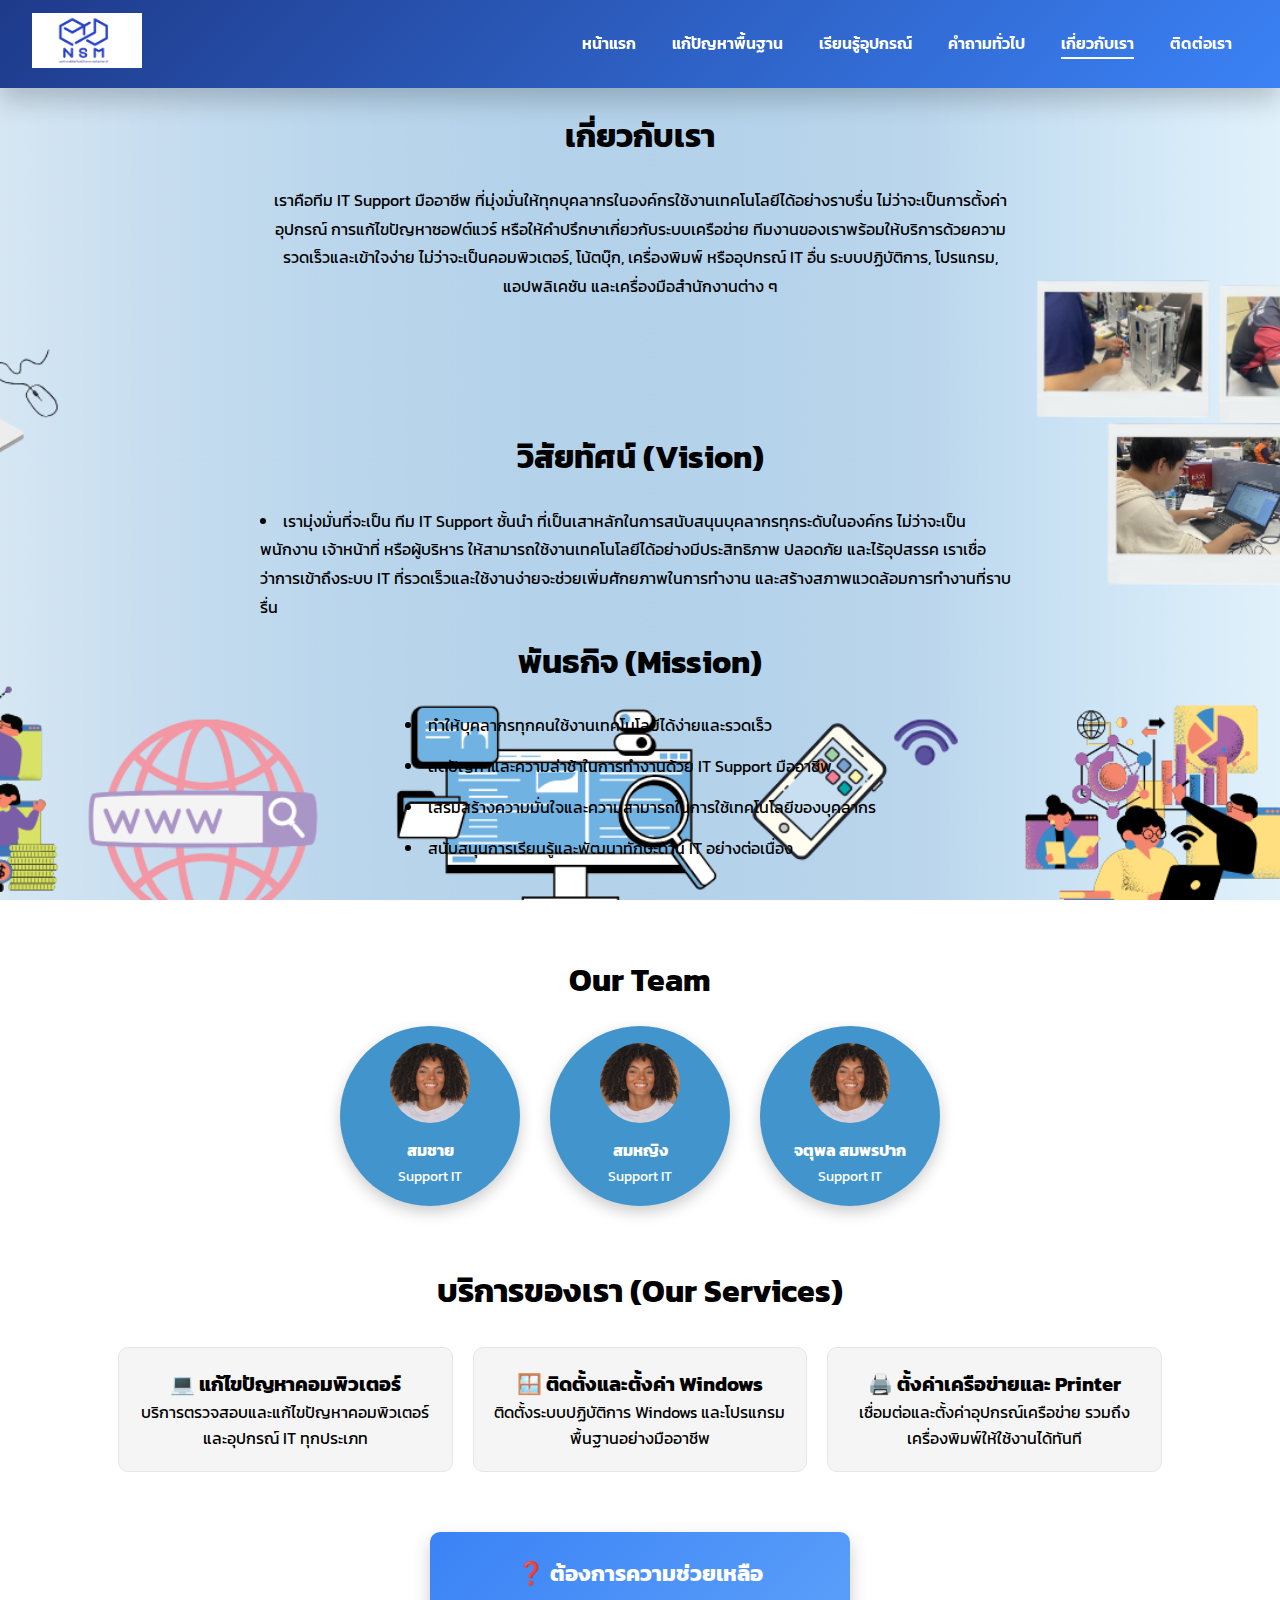
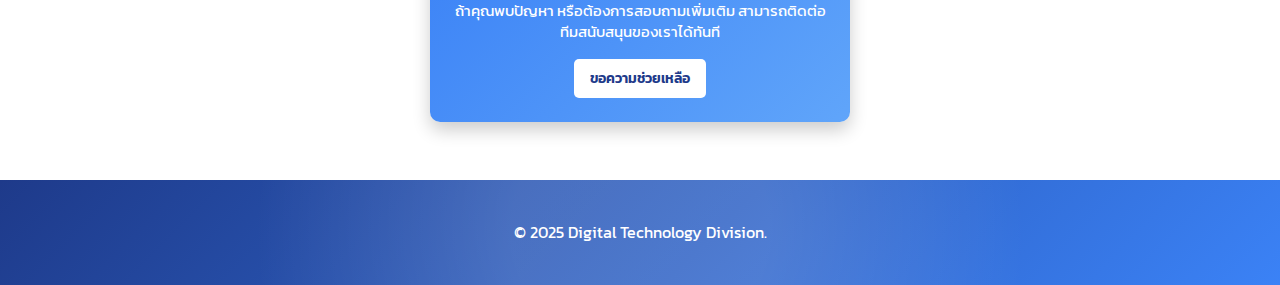
<file: about.html>
<!DOCTYPE html>
<html lang="th">
<head>
  <meta charset="UTF-8">
  <meta name="viewport" content="width=device-width, initial-scale=1.0">
  <title>เกี่ยวกับเรา - IT Support</title>

  <!-- Google Font -->
  <link href="https://fonts.googleapis.com/css2?family=Kanit:wght@300;400;500;600;700&display=swap" rel="stylesheet">

  <!-- External CSS -->
  <link rel="stylesheet" href="about us.css">
</head>
<body>

  <!-- Navbar -->
  <nav>
    <a href="index.html" class="logo"><img src="logo.png" alt="โลโก้"></a>
    <div class="menu">
      <a href="index.html" >หน้าแรก</a>
      <a href="solve.html" >แก้ปัญหาพื้นฐาน</a> 
      <a href="learn.html" >เรียนรู้อุปกรณ์</a>
      <a href="quice.html" >คำถามทั่วไป</a>
      <a href="about.html" class="active">เกี่ยวกับเรา</a>
      <a href="contact.html" >ติดต่อเรา</a>
    </div>
  </nav>

  <!-- Hero Section -->
  <section class="vision-mission">
    <h2>เกี่ยวกับเรา</h2>
    <p>
      เราคือทีม IT Support มืออาชีพ ที่มุ่งมั่นให้ทุกบุคลากรในองค์กรใช้งานเทคโนโลยีได้อย่างราบรื่น
      ไม่ว่าจะเป็นการตั้งค่าอุปกรณ์ การแก้ไขปัญหาซอฟต์แวร์ หรือให้คำปรึกษาเกี่ยวกับระบบเครือข่าย
      ทีมงานของเราพร้อมให้บริการด้วยความรวดเร็วและเข้าใจง่าย
      ไม่ว่าจะเป็นคอมพิวเตอร์, โน้ตบุ๊ก, เครื่องพิมพ์ หรืออุปกรณ์ IT อื่น
      ระบบปฏิบัติการ, โปรแกรม, แอปพลิเคชัน และเครื่องมือสำนักงานต่าง ๆ
    </p>
  </section>

  <main class="container">

    <!-- Vision & Mission -->
    <section class="vision-mission container">
      <h2>วิสัยทัศน์ (Vision)</h2>
      <ul>
        <li>เรามุ่งมั่นที่จะเป็น ทีม IT Support ชั้นนำ ที่เป็นเสาหลักในการสนับสนุนบุคลากรทุกระดับในองค์กร
          ไม่ว่าจะเป็นพนักงาน เจ้าหน้าที่ หรือผู้บริหาร ให้สามารถใช้งานเทคโนโลยีได้อย่างมีประสิทธิภาพ
          ปลอดภัย และไร้อุปสรรค เราเชื่อว่าการเข้าถึงระบบ IT ที่รวดเร็วและใช้งานง่ายจะช่วยเพิ่มศักยภาพในการทำงาน
          และสร้างสภาพแวดล้อมการทำงานที่ราบรื่น</li>
      </ul>

      <h2>พันธกิจ (Mission)</h2>
      <ul>
        <li>ทำให้บุคลากรทุกคนใช้งานเทคโนโลยีได้ง่ายและรวดเร็ว</li>
        <li>ลดปัญหาและความล่าช้าในการทำงานด้วย IT Support มืออาชีพ</li>
        <li>เสริมสร้างความมั่นใจและความสามารถในการใช้เทคโนโลยีของบุคลากร</li>
        <li>สนับสนุนการเรียนรู้และพัฒนาทักษะด้าน IT อย่างต่อเนื่อง</li>
      </ul>
    </section>

    <!-- Our Team -->
    <section class="team">
      <h2>Our Team</h2>
      <div class="team-grid">
        <div class="team-member" data-name="สมชาย" data-role="นักพัฒนา"
          data-detail="ติดตั้งและตั้งค่าอุปกรณ์คอมพิวเตอร์, โน้ตบุ๊ก, เครื่องพิมพ์ และอุปกรณ์ IT ต่าง ๆ

แก้ไขปัญหาซอฟต์แวร์, แอปพลิเคชัน และระบบปฏิบัติการ

ให้คำปรึกษาและช่วยเหลือด้านระบบเครือข่าย

สนับสนุนการใช้งานเครื่องมือสำนักงานเพื่อให้บุคลากรทำงานได้ราบรื่น">
          <img src="1.2.png" alt="สมชาย">
          <h3>สมชาย</h3>
          <p>Support IT</p>
        </div>

        <div class="team-member" data-name="สมหญิง" data-role="นักออกแบบ"
          data-detail="ติดตั้งและตั้งค่าอุปกรณ์คอมพิวเตอร์, โน้ตบุ๊ก, เครื่องพิมพ์ และอุปกรณ์ IT ต่าง ๆ

แก้ไขปัญหาซอฟต์แวร์, แอปพลิเคชัน และระบบปฏิบัติการ

ให้คำปรึกษาและช่วยเหลือด้านระบบเครือข่าย

สนับสนุนการใช้งานเครื่องมือสำนักงานเพื่อให้บุคลากรทำงานได้ราบรื่น">
          <img src="1.2.png" alt="สมหญิง">
          <h3>สมหญิง</h3>
          <p>Support IT</p>
        </div>

        <div class="team-member" data-name="จตุพล" data-role="ผู้จัดการ"
          data-detail="ติดตั้งและตั้งค่าอุปกรณ์คอมพิวเตอร์, โน้ตบุ๊ก, เครื่องพิมพ์ และอุปกรณ์ IT ต่าง ๆ

แก้ไขปัญหาซอฟต์แวร์, แอปพลิเคชัน และระบบปฏิบัติการ

ให้คำปรึกษาและช่วยเหลือด้านระบบเครือข่าย

สนับสนุนการใช้งานเครื่องมือสำนักงานเพื่อให้บุคลากรทำงานได้ราบรื่น">
          <img src="1.2.png" alt="จตุพล">
          <h3>จตุพล สมพรปาก</h3>
          <p>Support IT</p>
        </div>
      </div>
    </section>

    <!-- Services -->
    <section class="services">
      <h2>บริการของเรา (Our Services)</h2>
      <div class="services-grid">
        <div class="service-card">
          <h3>💻 แก้ไขปัญหาคอมพิวเตอร์</h3>
          <p>บริการตรวจสอบและแก้ไขปัญหาคอมพิวเตอร์และอุปกรณ์ IT ทุกประเภท</p>
        </div>
        <div class="service-card">
          <h3>🪟 ติดตั้งและตั้งค่า Windows</h3>
          <p>ติดตั้งระบบปฏิบัติการ Windows และโปรแกรมพื้นฐานอย่างมืออาชีพ</p>
        </div>
        <div class="service-card">
          <h3>🖨️ ตั้งค่าเครือข่ายและ Printer</h3>
          <p>เชื่อมต่อและตั้งค่าอุปกรณ์เครือข่าย รวมถึงเครื่องพิมพ์ให้ใช้งานได้ทันที</p>
        </div>
      </div>
    </section>

    <!-- Contact CTA -->
    <div class="help-box">
  <h2>❓ ต้องการความช่วยเหลือ</h2>
  <p>ถ้าคุณพบปัญหา หรือต้องการสอบถามเพิ่มเติม  
     สามารถติดต่อทีมสนับสนุนของเราได้ทันที</p>
  <a href="contact.html" class="help-btn">ขอความช่วยเหลือ</a>
</div>

  </main>
 <!-- Footer -->
  <footer>
    © 2025 Digital Technology Division.
  </footer>
  <!-- Google tag (gtag.js) -->
<script async src="https://www.googletagmanager.com/gtag/js?id=G-QJNW0ZG63F"></script>
<script>
  window.dataLayer = window.dataLayer || [];
  function gtag(){dataLayer.push(arguments);}
  gtag('js', new Date());

  gtag('config', 'G-QJNW0ZG63F');
</script>
  <!-- Popup Modal -->
  <div id="memberModal" class="modal">
    <div class="modal-content">
      <span class="close">&times;</span>
      <h2 id="modalName"></h2>
      <h4 id="modalRole"></h4>
      <p id="modalDetail"></p>
    </div>
  </div>

  <!-- Script -->
  <script>
    const modal = document.getElementById("memberModal");
    const modalName = document.getElementById("modalName");
    const modalRole = document.getElementById("modalRole");
    const modalDetail = document.getElementById("modalDetail");
    const closeBtn = document.querySelector(".modal .close");

    document.querySelectorAll(".team-member").forEach(member => {
      member.addEventListener("click", () => {
        modalName.textContent = member.dataset.name;
        modalRole.textContent = member.dataset.role;
        modalDetail.textContent = member.dataset.detail;
        modal.style.display = "flex";
      });
    });

    closeBtn.addEventListener("click", () => modal.style.display = "none");
    window.addEventListener("click", (e) => {
      if (e.target === modal) modal.style.display = "none";
    });
  </script>
</body>
</html>
</file>
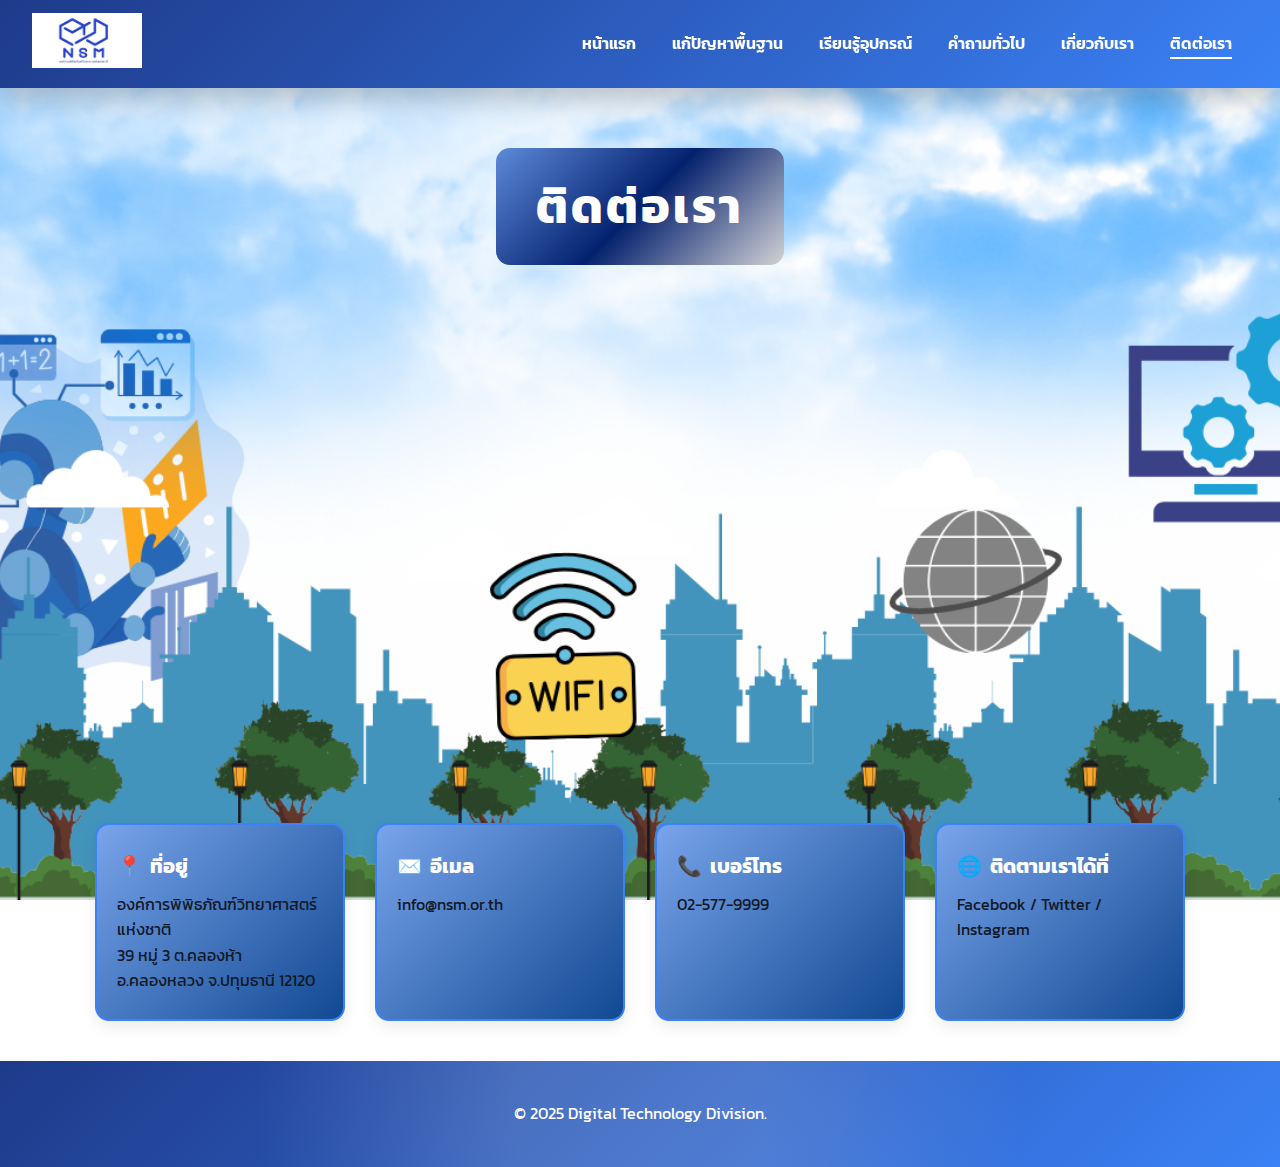
<file: contact.html>
<!DOCTYPE html>
<html lang="th">
<head>
  <meta charset="UTF-8">
  <meta name="viewport" content="width=device-width, initial-scale=1.0">
  <title>ติดต่อเรา</title>
  <link rel="stylesheet" href="contact.css">
  <link rel="stylesheet" href="https://cdnjs.cloudflare.com/ajax/libs/font-awesome/6.4.0/css/all.min.css">

  <!-- ฟอนต์ Kanit -->
  <link href="https://fonts.googleapis.com/css2?family=Kanit:wght@300;400;500;600;700&display=swap" rel="stylesheet">
  <style>
    body {
      font-family: 'Kanit', sans-serif;
    }

    nav, .menu a, h1, h3, p, footer {
      font-family: 'Kanit', sans-serif;
    }
  </style>
</head>
<body>
  <!-- Navbar -->
  <nav>
    <a href="index.html" class="logo"><img src="logo.png" alt="โลโก้"></a>
    <div class="menu">
    <a href="index.html" >หน้าแรก</a>
      <a href="solve.html" >แก้ปัญหาพื้นฐาน</a> 
      <a href="learn.html" >เรียนรู้อุปกรณ์</a>
      <a href="quice.html" >คำถามทั่วไป</a>
      <a href="about.html">เกี่ยวกับเรา</a>
      <a href="contact.html" class="active">ติดต่อเรา</a>
    </div>
  </nav>

  <!-- Main Content -->
  <main>
    <!-- Hero Section -->
    <section class="hero">
      <h1>ติดต่อเรา</h1>
    </section>

    <!-- Google Map -->
    <section class="contact-map">
      <iframe 
        src="https://www.google.com/maps/embed?pb=!1m18!1m12!1m3!1d3870.48315300568!2d100.71701367406983!3d14.048622890354288!2m3!1f0!2f0!3f0!3m2!1i1024!2i768!4f13.1!3m3!1m2!1s0x311d8207c3c7ba05%3A0x308e6bdd6cccfc6a!2z4Lie4Li04Lie4Li04LiY4Lig4Lix4LiT4LiR4LmM4Lie4Lij4Liw4Lij4Liy4Lih4LmA4LiB4LmJ4LiyIOC4reC4nuC4p-C4ii4!5e0!3m2!1sth!2sth!4v1758515494895!5m2!1sth!2sth"  
        width="100%" height="450" style="border:0;" allowfullscreen="" loading="lazy">
      </iframe>
    </section>

    <!-- Contact Info -->
    <section class="contact-info">
      <div class="contact-box location">
        <h3>ที่อยู่</h3>
        <p>องค์การพิพิธภัณฑ์วิทยาศาสตร์แห่งชาติ<br>
        39 หมู่ 3 ต.คลองห้า อ.คลองหลวง จ.ปทุมธานี 12120</p>
      </div>

      <div class="contact-box email">
        <h3>อีเมล</h3>
        <p><a href="mailto:info@nsm.or.th">info@nsm.or.th</a></p>
      </div>

      <div class="contact-box phone">
        <h3>เบอร์โทร</h3>
        <p><a href="tel:025779999">02-577-9999</a></p>
      </div>

      <div class="contact-box social">
        <h3>ติดตามเราได้ที่</h3>
        <p>
          <a href="#">Facebook</a> / 
          <a href="#">Twitter</a> / 
          <a href="#">Instagram</a>
        </p>
      </div>
    </section>
  </main>

  <!-- Footer -->
  <footer>
    © 2025 Digital Technology Division.
  </footer>
<!-- Google tag (gtag.js) -->
<script async src="https://www.googletagmanager.com/gtag/js?id=G-QJNW0ZG63F"></script>
<script>
  window.dataLayer = window.dataLayer || [];
  function gtag(){dataLayer.push(arguments);}
  gtag('js', new Date());

  gtag('config', 'G-QJNW0ZG63F');
</script>
</body>
</html>
</file>
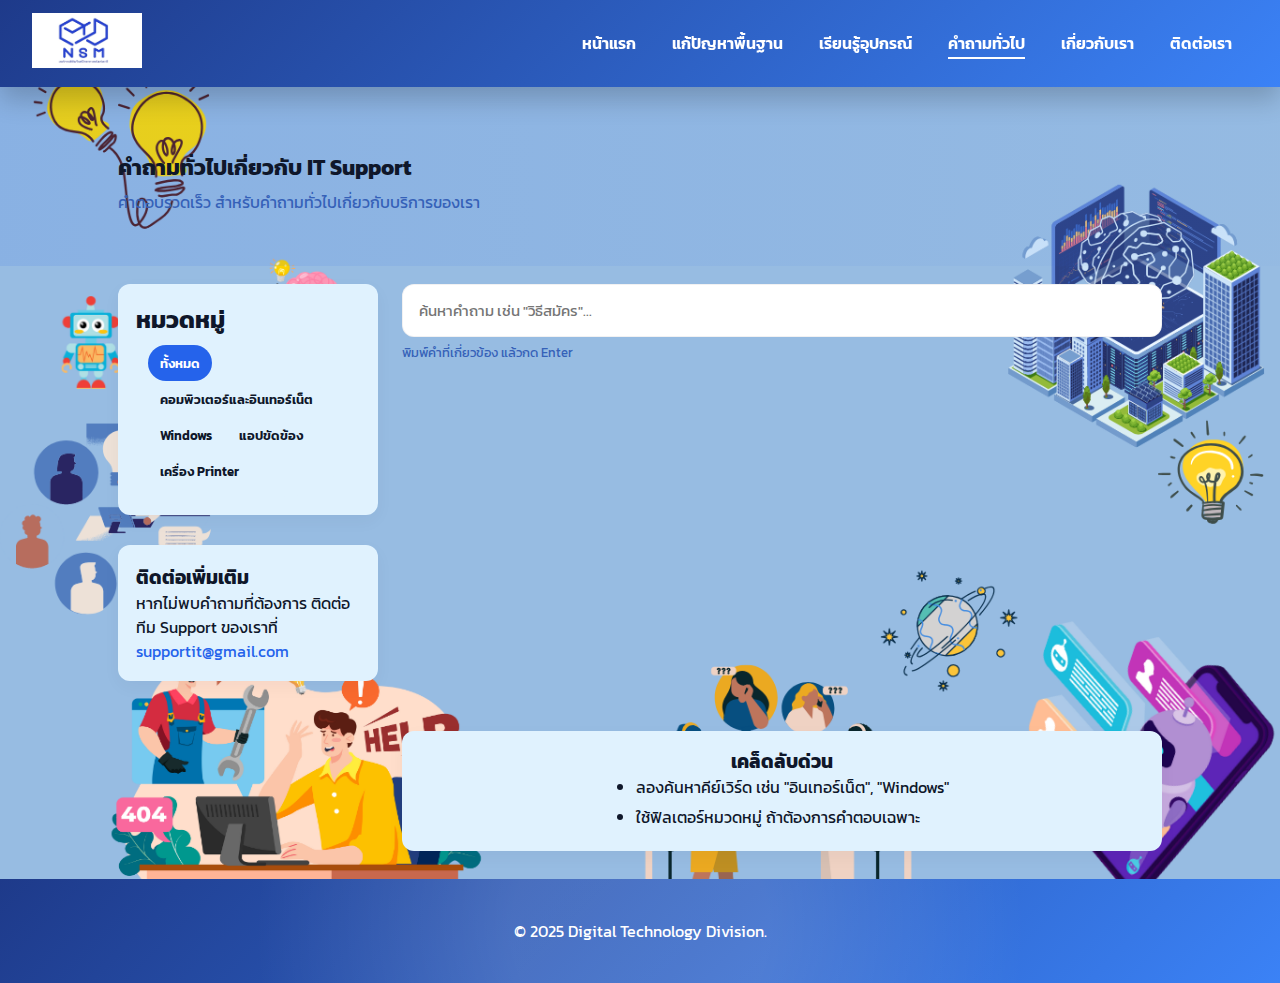
<file: quice.html>
<!doctype html>
<html lang="th">
<head>
  <meta charset="utf-8" />
  <meta name="viewport" content="width=device-width, initial-scale=1" />
  <title>คำถามที่พบบ่อย (FAQ) - Modern</title>
  
  <!-- Google Font: Kanit -->
  <link rel="preconnect" href="https://fonts.googleapis.com">
  <link rel="preconnect" href="https://fonts.gstatic.com" crossorigin>
  <link href="https://fonts.googleapis.com/css2?family=Kanit:wght@300;400;500;600;700&display=swap" rel="stylesheet">
  
  <!-- CSS -->
  <link rel="stylesheet" href="quice.css">
  

</head>
<body>

   <!-- Navbar -->
  <nav>
    <a href="index.html" class="logo"><img src="logo.png" alt="โลโก้"></a>
    <div class="menu">
        <a href="index.html">หน้าแรก</a>
      <a href="solve.html" >แก้ปัญหาพื้นฐาน</a> 
      <a href="learn.html" >เรียนรู้อุปกรณ์</a>
      <a href="quice.html" class="active">คำถามทั่วไป</a>
      <a href="about.html">เกี่ยวกับเรา</a>
      <a href="contact.html">ติดต่อเรา</a>
    </div>
  </nav>

  <!-- Header -->
  <header class="site-header">
    <div class="container">
      <h1 class="logo">คำถามทั่วไปเกี่ยวกับ IT Support</h1>
      <p class="sub">คำตอบรวดเร็ว สำหรับคำถามทั่วไปเกี่ยวกับบริการของเรา</p>
    </div>
  </header>

  <!-- Main Content -->
  <main class="container main-grid">

    <!-- Sidebar -->
    <aside class="sidebar">
      <div class="card">
        <h2>หมวดหมู่</h2>
        <div class="chips">
          <button class="chip active" data-filter="all">ทั้งหมด</button>
          <button class="chip" data-filter="account">คอมพิวเตอร์และอินเทอร์เน็ต</button>
          <button class="chip" data-filter="payment">Windows</button>
          <button class="chip" data-filter="technical">แอปขัดข้อง</button>
          <button class="chip" data-filter="privacy">เครื่อง Printer</button>
        </div>
      </div>

      <div class="card contact-extra">
        <h3>ติดต่อเพิ่มเติม</h3>
        <p>หากไม่พบคำถามที่ต้องการ ติดต่อทีม Support ของเราที่ 
          <a href="mailto:supportit@gmail.com">supportit@gmail.com</a>
        </p>
      </div>
    </aside>

    <!-- FAQ Area -->
    <section class="faq-area">
      <div class="search-wrap">
        <input id="searchInput" type="search" placeholder="ค้นหาคำถาม เช่น &quot;วิธีสมัคร&quot;..." aria-label="ค้นหา FAQ">
        <span class="search-hint">พิมพ์คำที่เกี่ยวข้อง แล้วกด Enter</span>
      </div>

      <div id="faqList" class="faq-list">
        <details class="faq-item" data-category="account">
          <summary>ถ้าคอมพิวเตอร์เปิดไม่ติด ควรทำอย่างไร?</summary>
          <div class="answer">
            <p>ตรวจสอบสายไฟและปลั๊กไฟก่อน จากนั้นลองกดปุ่มเปิดใหม่ หากยังไม่ติด ให้ตรวจสอบอะแดปเตอร์หรือ PSU อาจมีปัญหา แนะนำติดต่อฝ่าย IT</p>
          </div>
        </details>
        <details class="faq-item" data-category="account">
          <summary>อินเทอร์เน็ตช้า ควรแก้ไขอย่างไร?</summary>
          <div class="answer">
            <p>ลองรีสตาร์ทเราเตอร์หรือโมเด็มก่อน หากยังช้า อาจติดต่อผู้ให้บริการอินเทอร์เน็ต</p>
          </div>
        </details>

        <details class="faq-item" data-category="payment">
          <summary>ลืมรหัสผ่านเข้า Windows หรือระบบอีเมลต้องทำอย่างไร?</summary>
          <div class="answer">
            <p>กดปุ่ม “ลืมรหัสผ่าน” แล้วทำตามขั้นตอนรีเซ็ต หากไม่สามารถแก้ไขได้ ให้ติดต่อฝ่าย IT Support</p>
          </div>
        </details>

        <details class="faq-item" data-category="technical">
          <summary>แอปขัดข้อง ควรทำอย่างไรก่อน?</summary>
          <div class="answer">
            <ol>
              <li>ปิดแอป แล้วเปิดใหม่</li>
              <li>ล้างแคช/คุกกี้</li>
              <li>ตรวจสอบการเชื่อมต่ออินเทอร์เน็ต</li>
            </ol>
          </div>
        </details>

        <details class="faq-item" data-category="privacy">
          <summary>เครื่องพิมพ์ (Printer) ไม่ทำงานหรือพิมพ์ไม่ได้ ควรทำอย่างไร?</summary>
          <div class="answer">
            <p>ตรวจสอบการเชื่อมต่อ ปิด/เปิดเครื่องพิมพ์ใหม่ และตรวจสอบหมึก/กระดาษ หากยังมีปัญหาให้ติดตั้งไดรเวอร์ใหม่</p>
          </div>
        </details>
      </div>

      <!-- Quick Tips -->
      <div class="card quick-tips">
        <h3>เคล็ดลับด่วน</h3>
        <ul>
          <li>ลองค้นหาคีย์เวิร์ด เช่น "อินเทอร์เน็ต", "Windows"</li>
          <li>ใช้ฟิลเตอร์หมวดหมู่ ถ้าต้องการคำตอบเฉพาะ</li>
        </ul>
      </div>
    </section>
  </main>
  <!-- Footer -->
  <footer>
    © 2025 Digital Technology Division.
  </footer>
  
  <!-- Google tag (gtag.js) -->
<script async src="https://www.googletagmanager.com/gtag/js?id=G-QJNW0ZG63F"></script>
<script>
  window.dataLayer = window.dataLayer || [];
  function gtag(){dataLayer.push(arguments);}
  gtag('js', new Date());

  gtag('config', 'G-QJNW0ZG63F');
</script>
  <!-- ตัวการ์ตูนโผล่มา -->
  <img src="1.1.png" alt="การ์ตูน" class="cartoon" />
  <script src="quice.js"></script>
</body>
</html>
</file>
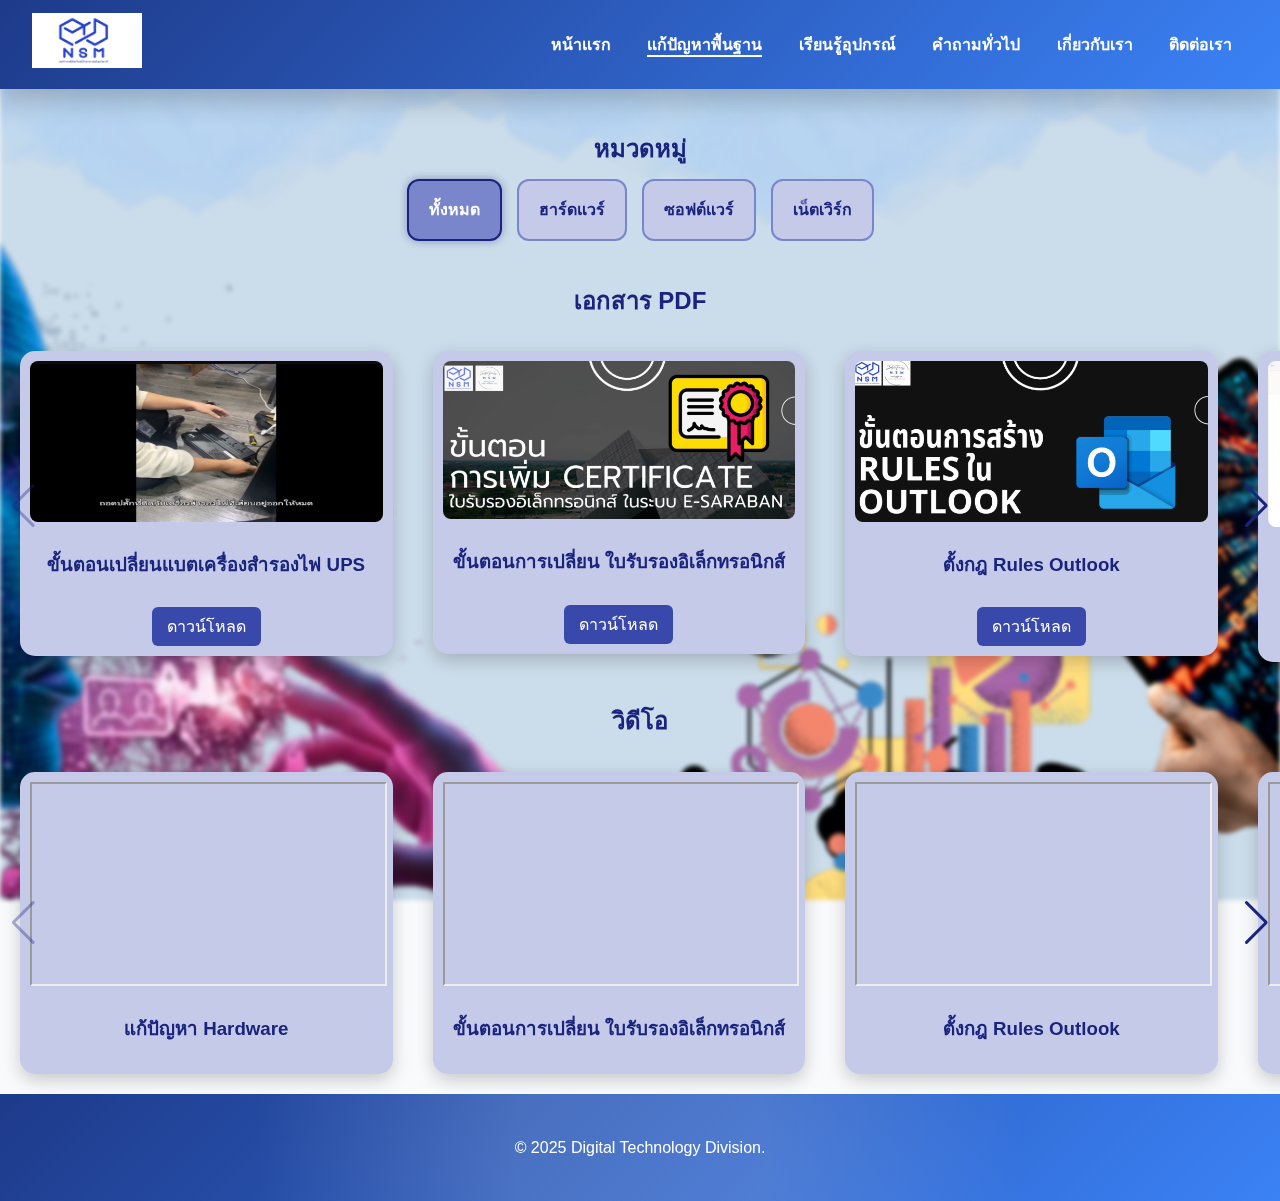
<file: solve.html>
<!DOCTYPE html>
<html lang="th">
<head>
<meta charset="UTF-8">
<meta name="viewport" content="width=device-width, initial-scale=1.0">
<title>แก้ไขปัญหาแบบ Magazine</title>
<link rel="stylesheet" href="https://cdn.jsdelivr.net/npm/swiper@10/swiper-bundle.min.css"/>
<link rel="stylesheet" href="t.css">
</head>
<body>

<nav>
    <a href="index.html" class="logo"><img src="img/logo.png" alt="โลโก้"></a>
    <div class="menu">
      <a href="index.html">หน้าแรก</a>
      <a href="solve.html" class="active">แก้ปัญหาพื้นฐาน</a> 
      <a href="learn.html">เรียนรู้อุปกรณ์</a>
      <a href="quice.html">คำถามทั่วไป</a>
      <a href="about.html">เกี่ยวกับเรา</a>
      <a href="contact.html">ติดต่อเรา</a>
      
    </div>
</nav>

<section class="categories">
  <h2>หมวดหมู่</h2>
  <div class="category-grid">
    <div class="category-card active" data-category="all">ทั้งหมด</div>
    <div class="category-card" data-category="hardware">ฮาร์ดแวร์</div>
    <div class="category-card" data-category="software">ซอฟต์แวร์</div>
    <div class="category-card" data-category="network">เน็ตเวิร์ก</div>
  </div>
</section>

<section class="pdf-carousel">
  <h2>เอกสาร PDF</h2>
  <div class="swiper pdf-swiper">
    <div class="swiper-wrapper">

      <div class="swiper-slide pdf-slide" data-category="hardware" data-id="pdf0">
        <div class="pdf-card">
          <img src="img/upsp.png" alt="PDF 0">
          <h3>ขั้นตอนเปลี่ยนแบตเครื่องสำรองไฟ UPS</h3>
          <a href="t/ups.pdf" target="_blank" class="btn">ดาวน์โหลด</a>
        </div>
      </div>

      <div class="swiper-slide pdf-slide" data-category="software" data-id="pdf1">
        <div class="pdf-card">
          <img src="img/saraban2.png" alt="PDF 1">
          <h3>ขั้นตอนการเปลี่ยน ใบรับรองอิเล็กทรอนิกส์</h3>
          <a href="t/saraban.pdf" target="_blank" class="btn">ดาวน์โหลด</a>
        </div>
      </div>
      <div class="swiper-slide pdf-slide" data-category="software" data-id="pdf2">
        <div class="pdf-card">
          <img src="img/out.png" alt="PDF 2">
          <h3>ตั้งกฎ Rules Outlook</h3>
          <a href="t/out.pdf" target="_blank" class="btn">ดาวน์โหลด</a>
        </div>
      </div>
      <div class="swiper-slide pdf-slide" data-category="software" data-id="pdf3">
        <div class="pdf-card">
          <img src="img/printer.png" alt="PDF 3">
          <h3>ขั้นตอนการ add printer</h3>
          <a href="t/Addp.pdf" target="_blank" class="btn">ดาวน์โหลด</a>
        </div>
      </div>
      <div class="swiper-slide pdf-slide" data-category="software" data-id="pdf4">
        <div class="pdf-card">
          <img src="img/helpdesk.png" alt="PDF 4">
          <h3>ขั้นตอนการใช้ helpdesk</h3>
          <a href="t/helpdesk.pdf" target="_blank" class="btn">ดาวน์โหลด</a>
        </div>
      </div>
      <div class="swiper-slide pdf-slide" data-category="software" data-id="pdf5">
        <div class="pdf-card">
          <img src="img/keyboard.png" alt="PDF 5">
          <h3>ขั้นตอนการตั้งค่าปุ่มเปลี่ยนภาษา(ใต้ Esc)</h3>
          <a href="t/keyboard.pdf" target="_blank" class="btn">ดาวน์โหลด</a>
        </div>
      </div>

        <div class="swiper-slide pdf-slide" data-category="network" data-id="pdf6">
        <div class="pdf-card">
          <img src="img/forget.png" alt="PDF 6">
          <h3>วิธีforget wifi</h3>
          <a href="t/Forget Wifi.pdf" target="_blank" class="btn">ดาวน์โหลด</a>
        </div>
      </div>
      <div class="swiper-slide pdf-slide" data-category="network" data-id="pdf7">
        <div class="pdf-card">
          <img src="img/wifi.png" alt="PDF 7">
          <h3>วิธีเข้า wifi</h3>
          <a href="t/Wifi.pdf" target="_blank" class="btn">ดาวน์โหลด</a>
        </div>
      </div>
    </div>
    <div class="swiper-button-prev"></div>
    <div class="swiper-button-next"></div>
  </div>
</section>

<section class="video-carousel">
  <h2>วิดีโอ</h2>
  <div class="swiper video-swiper">
    <div class="swiper-wrapper">
      <div class="swiper-slide video-slide" data-category="hardware" data-related-pdf="pdf0">
        <div class="video-card">
          <iframe src="https://drive.google.com/file/d/1esQSNNZD1zDb80MJephR2i3aSUztwhOY/preview" 
        width="100%" height="200" allow="autoplay" allowfullscreen></iframe>
          <h3>แก้ปัญหา Hardware</h3>
        </div>
      </div>

      <div class="swiper-slide video-slide" data-category="software" data-related-pdf="pdf1">
        <div class="video-card">
          <iframe src="https://drive.google.com/file/d/1cU-edeBUwyytQuLLc8A_L7MubKXB89lA/preview" 
        width="100%" height="200" allow="autoplay" allowfullscreen></iframe>
          <h3>ขั้นตอนการเปลี่ยน ใบรับรองอิเล็กทรอนิกส์</h3>
        </div>
      </div>
      <div class="swiper-slide video-slide" data-category="software" data-related-pdf="pdf2">
        <div class="video-card">
           <iframe src="https://drive.google.com/file/d/1O3f1hh9i5fSRK0LB83dbcz1sKhACXpIp/preview" 
        width="100%" height="200" allow="autoplay" allowfullscreen></iframe>
          <h3>ตั้งกฎ Rules Outlook</h3>
        </div>
      </div>
      <div class="swiper-slide video-slide" data-category="software" data-related-pdf="pdf3">
        <div class="video-card">
          <iframe src="https://drive.google.com/file/d/1L_7GlbZXaoWmasc6EaexjqtB5hXecRSK/preview" 
        width="100%" height="200" allow="autoplay" allowfullscreen></iframe>
          <h3>ขั้นตอนการ add printer</h3>
        </div>
      </div>
      <div class="swiper-slide video-slide" data-category="software" data-related-pdf="pdf4">
        <div class="video-card">
          <iframe src="https://drive.google.com/file/d/1y1n_J7UhJeC48x05db4x5W5NtNcBk4K5/preview" 
        width="100%" height="200" allow="autoplay" allowfullscreen></iframe>
          <h3>ขั้นตอนการใช้ helpdesk</h3>
        </div>
      </div>
      <div class="swiper-slide video-slide" data-category="software" data-related-pdf="pdf5">
        <div class="video-card">
          <iframe src="https://drive.google.com/file/d/1GEn_wCBPxz8kCv1ni72_UQ2thsu7Ir7b/preview" 
        width="100%" height="200" allow="autoplay" allowfullscreen></iframe>
          <h3>ขั้นตอนการตั้งค่าปุ่มเปลี่ยนภาษา(ใต้ Esc)</h3>
        </div>
      </div>

      <div class="swiper-slide video-slide" data-category="network" data-related-pdf="pdf6">
        <div class="video-card">
         <iframe src="https://drive.google.com/file/d/1em5QdVJdLLOnlq5v74ZxzNC8n9qsVsTg/preview" 
        width="100%" height="200" allow="autoplay" allowfullscreen></iframe>
          <h3>วิธีforget wifi</h3>
        </div>
      </div>
      <div class="swiper-slide video-slide" data-category="network" data-related-pdf="pdf7">
        <div class="video-card">
          <iframe src="https://drive.google.com/file/d/1PnVADk52Fe6rwgf4G45Bjf3IS8TlseM0/preview" 
        width="100%" height="200" allow="autoplay" allowfullscreen></iframe>
          <h3>เข้า wifi</h3>
        </div>
      </div>
    </div>
    <div class="swiper-button-prev"></div>
    <div class="swiper-button-next"></div>
  </div>
</section>

<footer>
    © 2025 Digital Technology Division.
</footer>
<!-- Google tag (gtag.js) -->
<script async src="https://www.googletagmanager.com/gtag/js?id=G-QJNW0ZG63F"></script>
<script>
  window.dataLayer = window.dataLayer || [];
  function gtag(){dataLayer.push(arguments);}
  gtag('js', new Date());

  gtag('config', 'G-QJNW0ZG63F');
</script>
<script src="https://cdn.jsdelivr.net/npm/swiper@10/swiper-bundle.min.js"></script>
<script>
const pdfSwiper = new Swiper(".pdf-swiper", {
  slidesPerView: 1.2,
  spaceBetween: 20,
  slidesOffsetBefore: 20,
  slidesOffsetAfter: 20,
  navigation: {
    nextEl: ".pdf-swiper .swiper-button-next",
    prevEl: ".pdf-swiper .swiper-button-prev"
  },
  breakpoints: {
    768: { slidesPerView: 2.2, spaceBetween: 30 },
    1024: { slidesPerView: 3.2, spaceBetween: 40 }
  }
});

const videoSwiper = new Swiper(".video-swiper", {
  slidesPerView: 1.2,
  spaceBetween: 20,
  slidesOffsetBefore: 20,
  slidesOffsetAfter: 20,
  navigation: {
    nextEl: ".video-swiper .swiper-button-next",
    prevEl: ".video-swiper .swiper-button-prev"
  },
  breakpoints: {
    768: { slidesPerView: 2.2, spaceBetween: 30 },
    1024: { slidesPerView: 3.2, spaceBetween: 40 }
  }
});

const categoryCards = document.querySelectorAll('.category-card');
const pdfSlides = document.querySelectorAll('.pdf-slide');
const videoSlides = document.querySelectorAll('.video-slide');
const videos = document.querySelectorAll('.video-card video');

let selectedCategory = 'all';
let selectedPdfId = null;

// ฟิลเตอร์หมวดหมู่
categoryCards.forEach(cat => {
  cat.addEventListener('click', () => {
    selectedCategory = cat.dataset.category;
    selectedPdfId = null;

    categoryCards.forEach(c => c.classList.remove('active'));
    cat.classList.add('active');

    pdfSlides.forEach(pdf => {
      pdf.style.display = (selectedCategory === 'all' || pdf.dataset.category === selectedCategory) ? 'block' : 'none';
      pdf.querySelector('.pdf-card').classList.remove('active');
    });
    pdfSwiper.update();

    videoSlides.forEach(video => {
      video.style.display = (selectedCategory === 'all' || video.dataset.category === selectedCategory) ? 'block' : 'none';
      video.querySelector('.video-card').classList.remove('active');
      const vid = video.querySelector('video');
      if(vid) vid.pause();
    });
    videoSwiper.update();
  });
});

// ฟิลเตอร์ตาม PDF
pdfSlides.forEach(pdf => {
  pdf.addEventListener('click', () => {
    const pdfCard = pdf.querySelector('.pdf-card');
    if(pdfCard.classList.contains('active')) {
      pdfCard.classList.remove('active');
      selectedPdfId = null;
      videoSlides.forEach(video => {
        video.style.display = (selectedCategory === 'all' || video.dataset.category === selectedCategory) ? 'block' : 'none';
        const vid = video.querySelector('video');
        if(vid) vid.pause();
      });
      videoSwiper.update();
    } else {
      pdfSlides.forEach(p => p.querySelector('.pdf-card').classList.remove('active'));
      pdfCard.classList.add('active');
      selectedPdfId = pdf.dataset.id;
      videoSlides.forEach(video => {
        const vid = video.querySelector('video');
        if(video.dataset.relatedPdf === selectedPdfId) {
          video.style.display = 'block';
        } else {
          video.style.display = 'none';
          if(vid) vid.pause();
        }
      });
      videoSwiper.update();
    }
  });
});

// เล่นวิดีโอเฉพาะตัวที่กด
videos.forEach(video => {
  video.addEventListener('play', () => {
    videos.forEach(v => {
      if(v !== video) v.pause();
    });
  });
});
</script>
<script>
document.addEventListener("DOMContentLoaded", function() {
  // เลือกวิดีโอทุกตัวในหน้านี้
  const videos = document.querySelectorAll("video");

  videos.forEach((video, index) => {
    // ถ้าวิดีโอยังไม่มี id → ตั้งชื่อ id ให้อัตโนมัติ
    if (!video.id) {
      video.id = "video" + (index + 1);
    }

    // เวลา user กด Play → ส่ง event ไป GA
    video.addEventListener("play", function() {
      gtag('event', 'video_play', {
        'video_id': video.id,                // ชื่อ id ของวิดีโอ
        'video_src': video.currentSrc,       // ไฟล์วิดีโอ
        'page_path': window.location.pathname // หน้าที่เล่น
      });
      console.log("ส่ง event ไป GA:", video.id, video.currentSrc);
    });
  });
});
</script>


</body>
</html>
</file>
<file: about us.css>
/* ========================== Variables ========================= */
:root {
   --main-color: #3b82f6;        /* น้ำเงินสด */
  --accent-color: #60a5fa;      /* ฟ้าอ่อน */
  --bg-gradient: linear-gradient(135deg,#1e3a8a,#3b82f6);
  --bg-light: #f8fafc;
  --text-dark: #111827;
  --text-gray: #4b5563;
  --shadow-lg: 0 12px 25px rgba(0,0,0,0.2);
}

/* ========================== Reset & Base ===================== */
* {
  box-sizing: border-box;
  margin: 0;
  padding: 0;
}

body {
  font-family: 'Kanit', sans-serif;
  background: url('1.11.png') no-repeat center center fixed;
  background-size: cover;
  color: var(--text);
  line-height: 1.6;
}

.container {
  max-width: 1100px;
  margin: 0 auto;
  padding: 28px;
}

/* ========================== Navbar ============================ */
nav {
  background: var(--bg-gradient);
  display: flex;
  justify-content: space-between;
  align-items: center;
  padding: 0.8rem 2rem;
  position: sticky;
  top: 0;
  z-index: 1000;
  box-shadow: var(--shadow-lg);
  animation: fadeSlideDown 1s ease-out;
}

nav .logo img {
  height: 55px;
  transition: transform 0.4s;
}
nav .logo img:hover {
  transform: rotate(-5deg) scale(1.05);
}

nav .menu a {
  color: #fff;
  margin: 0 1rem;
  text-decoration: none;
  font-weight: 600;
  position: relative;
}
nav .menu a::after {
  content: "";
  position: absolute;
  width: 0%;
  height: 2px;
  bottom: -4px;
  left: 0;
  background: #fff;
  transition: width 0.3s;
}
nav .menu a:hover::after,
nav .menu a.active::after {
  width: 100%;
}

/* ========================== Hero Section ===================== */
.hero {
  text-align: center;
  padding: 80px 20px;
  background: rgba(255, 255, 255, 0.05);
}

.hero h1 {
  font-size: 3rem;
  margin-bottom: 10px;
}

.hero p {
  color: var(--muted);
  font-size: 1.2rem;
}

/* ========================== Sections ========================== */
section {
  margin: 60px 0;
}

h2 {
  font-size: 2rem;
  margin-bottom: 20px;
  text-align: center;
}

/* ========================== Vision & Mission ================== */
.vision-mission {
  max-width: 800px;
  margin: 0 auto 60px auto;
  padding: 20px;
  text-align: center;
  line-height: 1.8;
}

.vision-mission h2,
.vision-mission p,
.vision-mission ul li {
  color: var(--text);
}

.vision-mission ul {
  list-style: disc inside;
  padding-left: 0;
  display: inline-block;
  text-align: left;
}

.vision-mission li {
  margin-bottom: 12px;
}

/* ========================== Team Section ====================== */
.team-grid {
  display: flex;
  flex-wrap: wrap;
  justify-content: center;
  gap: 30px;
}

.team-member {
  flex: 0 0 180px;
  height: 180px;
  border-radius: 50%;
  background-color: #4195CC;
  color: white;
  display: flex;
  flex-direction: column;
  align-items: center;
  justify-content: center;
  text-align: center;
  box-shadow: 0 6px 15px rgba(0, 0, 0, 0.2);
  transition: transform 0.3s ease, box-shadow 0.3s ease;
}

.team-member:hover {
  transform: translateY(-5px);
  box-shadow: 0 12px 25px rgba(0, 0, 0, 0.3);
}

.team-member img {
  width: 80px;
  height: 80px;
  border-radius: 50%;
  object-fit: cover;
  margin-bottom: 10px;
}

.team-member h3 {
  font-size: 1rem;
  margin: 5px 0 0 0;
}

.team-member p {
  font-size: 0.9rem;
  margin: 2px 0 0 0;
  color: var(--muted);
}

/* ========================== Services Section ================= */
.services-grid {
  display: grid;
  grid-template-columns: repeat(auto-fit, minmax(250px, 1fr));
  gap: 20px;
  margin-top: 30px;
}

.service-card {
  background: #f5f5f5;
  padding: 20px;
  border: 1px solid #e6e6e6;
  border-radius: 10px;
  text-align: center;
  transition: transform 0.3s ease, box-shadow 0.3s ease;
}

.service-card:hover {
  transform: translateY(-8px);
  box-shadow: 0 8px 20px rgba(0, 0, 0, 0.15);
}

.service-card h3 {
  display: inline-flex;
  align-items: center;
  gap: 8px;
  font-size: 20px;
  animation: bounce 2s infinite;
}

.service-card h3 .emoji {
  font-size: 28px;
  animation: bounce 2s infinite;
}

@keyframes bounce {
  0%, 100% { transform: translateY(0); }
  50% { transform: translateY(-6px) scale(1.2); }
}

/* ========================== Modal Popup ======================= */
.modal {
  display: none;
  position: fixed;
  z-index: 2000;
  left: 0;
  top: 0;
  width: 100%;
  height: 100%;
  background: rgba(0, 0, 0, 0.6);
  justify-content: center;
  align-items: center;
}

.modal-content {
  background: #F5F5F5;
  padding: 25px;
  max-width: 400px;
  width: 90%;
  text-align: center;
  box-shadow: 0 10px 25px rgba(0, 0, 0, 0.3);
  animation: popup 0.3s ease;
}

@keyframes popup {
  from { transform: scale(0.7); opacity: 0; }
  to { transform: scale(1); opacity: 1; }
}

.modal .close {
  position: absolute;
  top: 20px;
  right: 25px;
  font-size: 1.8rem;
  color: #333;
  cursor: pointer;
}

/* ========================== Contact CTA ======================= */
.contact-cta {
  text-align: center;
  background: var(--primary);
  color: rgb(92, 7, 7);
  padding: 25px 15px;
  border-radius: 8px;
  max-width: 500px;
  margin: 30px auto;
}

.contact-cta h2 {
  font-size: 1.4rem;
  margin-bottom: 8px;
}

.contact-cta p {
  font-size: 0.9rem;
  margin-bottom: 12px;
  line-height: 1.5;
}

.contact-cta .btn {
  display: inline-block;
  padding: 8px 16px;
  font-size: 0.85rem;
  margin-top: 10px;
  background: rgb(80, 126, 226);
  color: var(--primary);
  border-radius: 5px;
  text-decoration: none;
  font-weight: 600;
  transition: 0.3s;
}

.contact-cta .btn:hover {
  background: var(--secondary);
  color: white;
}

/* ========================== Footer ============================ */
.site-footer {
  text-align: center;
  padding: 20px 0;
  background: #000;
  color: #fff;
}

/* ========================== Responsive ========================= */
@media (max-width: 1024px) {
  .team-member {
    flex: 0 0 200px;
    height: 200px;
  }
  .team-member img {
    width: 100px;
    height: 100px;
  }
}

@media (max-width: 768px) {
  .navbar .menu-links {
    flex-wrap: wrap;
    gap: 10px;
    justify-content: center;
    margin-top: 10px;
  }

  .team-grid {
    flex-direction: column;
    align-items: center;
    gap: 40px;
  }

  .services-grid {
    grid-template-columns: 1fr;
    gap: 30px;
  }

  .hero h1 {
    font-size: 2rem;
  }

  .hero p {
    font-size: 1rem;
  }
}
footer {
  position: relative;      /* ให้ ::before อ้างอิง footer เอง */
  background: var(--bg-gradient);     /* สีพื้นหลัง footer */
  color: #fff;
  padding: 40px 20px;
  text-align: center;
  overflow: hidden;        /* ตัดส่วนเกินของ ::before */
}

footer::before {
  content: "";
  position: absolute;
  top: 0;                  /* ปรับเป็น 0 */
  left: 0;                 /* ปรับเป็น 0 */
  width: 100%;             /* ให้เต็มพอดี */
  height: 100%;
  background: radial-gradient(circle,
              rgba(255, 255, 255, 0.15) 20%, transparent 60%);
  animation: rotateGlow 10s linear infinite;
  pointer-events: none;    /* ป้องกันการบังการคลิก */
  z-index: 0;              /* อยู่ใต้ข้อความ */
}

footer a {
  position: relative;      /* เพื่อให้อยู่เหนือ ::before */
  z-index: 1;
  color: #fffb;
  text-decoration: none;
}

 
@keyframes fadeIn {
  from { opacity: 0; }
  to   { opacity: 1; }
}
@keyframes fadeUp {
  from { opacity: 0; transform: translateY(40px);}
  to   { opacity: 1; transform: translateY(0);}
}
@keyframes fadeSlideDown {
  from { opacity: 0; transform: translateY(-20px);}
  to   { opacity: 1; transform: translateY(0);}
}
@keyframes bounce {
  0%, 100% { transform: translateY(0);}
  50%      { transform: translateY(-10px);}
}
@keyframes glow {
  0% { text-shadow: 0 0 5px #60a5fa,0 0 10px #60a5fa;}
  100% { text-shadow: 0 0 15px #93c5fd,0 0 30px #60a5fa;}
}
@keyframes rotateGlow {
  from { transform: rotate(0deg);}
  to   { transform: rotate(360deg);}
}

/* ===== Responsive ===== */
@media (max-width: 768px) {
  nav .menu { display: none; }
  .problem-grid { grid-template-columns: 1fr; }
}
/* ================== Help Box ================== */
.help-box {
   background: linear-gradient(135deg, #3b82f6, #60a5fa);
  color: #fff;
  padding: 24px 18px;          /* ลด padding ให้ดูเล็กลง */
  text-align: center;
  border-radius: 10px;         /* ลดโค้งนิดนึง */
  box-shadow: 0 8px 18px rgba(0,0,0,0.2);
  margin: 30px auto;
  max-width: 420px;            /* ลดขนาดจาก 600px -> 420px */
  animation: fadeUp 1s ease;
}

.help-box h2 {
   font-size: 1.4rem;           /* ลด font ลง */
  margin-bottom: 8px;
  animation: glow 2s infinite alternate;
}

.help-box p {
   font-size: 0.95rem;
  margin-bottom: 16px;
  line-height: 1.4;
}

.help-box .help-btn {
  display: inline-block;
  background: #fff;
  color: #1e3a8a;
  padding: 8px 16px;          /* ปรับขนาดปุ่มให้เล็กลง */
  border-radius: 5px;
  font-weight: 600;
  text-decoration: none;
  transition: 0.3s;
  font-size: 0.9rem;
}

.help-box .help-btn:hover {
   background: #1e3a8a;
  color: #fff;
  transform: translateY(-2px);
}
</file>
<file: contact.css>
/* ================== Font ================== */
@import url('https://fonts.googleapis.com/css2?family=Kanit:wght@300;400;600;700;800&display=swap');

/* ================== Variables ================== */
:root {
  --main-color: #3b82f6;
  --accent-color: #60a5fa;
  --bg-gradient: linear-gradient(135deg,#1e3a8a,#3b82f6);
  --bg-light: #f8fafc;
  --text-dark: #111827;
  --text-gray: #4b5563;
  --shadow-lg: 0 12px 25px rgba(0,0,0,0.2);
}

/* ================== Reset & Base ================== */
* { box-sizing: border-box; margin:0; padding:0; }

body {
  font-family: 'Kanit', sans-serif;
  background: url('1.4.png') no-repeat center center / cover fixed;
  color: var(--text-dark);
  line-height: 1.6;
  display: flex;
  flex-direction: column;
  min-height: 100vh;
}
main { flex:1; }

/* ================== Navbar ================== */
nav {
  background: var(--bg-gradient);
  display: flex; justify-content: space-between; align-items: center;
  padding: 0.8rem 2rem;
  position: sticky; top:0; z-index:1000;
  box-shadow: var(--shadow-lg);
  animation: fadeSlideDown 1s ease-out;
}
nav .logo img { height:55px; transition: transform 0.4s; }
nav .logo img:hover { transform: rotate(-5deg) scale(1.05); }
nav .menu a {
  color:#fff; margin:0 1rem; text-decoration:none; font-weight:600; position:relative;
}
nav .menu a::after {
  content:""; position:absolute; width:0%; height:2px; bottom:-4px; left:0; background:#fff;
  transition: width 0.3s;
}
nav .menu a:hover::after, nav .menu a.active::after { width:100%; }

/* ================== Hero ================== */
.hero {
  position: relative; text-align:left; padding:80px 20px;
}
.hero h1 {
  font-size:3rem; font-weight:700; display:inline-block; padding:15px 40px;
  color:white; text-transform:uppercase; letter-spacing:3px;
  border-radius:14px; background: linear-gradient(135deg, #5d8ada, #04216e, #d3d3d6);
}

/* ================== Contact Info Cards ================== */
.contact-info {
  display: grid;
  grid-template-columns: repeat(4, 1fr);
  gap: 20px;
  max-width: 1100px;
  margin: 40px auto;
  justify-content: center;
  justify-items: center;
}
.contact-box {
  background: linear-gradient(135deg, #78a4eb, #114992);
  color: #111827;
  border: 2px solid #3b82f6;
  border-radius: 14px;
  padding: 25px 20px;
  text-align: left;
  box-shadow: 0 6px 15px rgba(0,0,0,0.08);
  transition: transform 0.3s ease, box-shadow 0.3s ease, border-color 0.3s ease;
  position: relative;
  overflow: hidden;
  width: 100%;
  max-width: 250px;
}
.contact-box:hover {
  transform: translateY(-8px) scale(1.02);
  box-shadow: 0 15px 30px rgba(0,0,0,0.15);
  border-color: #346ae0;
}
.contact-box h3 {
  margin-bottom:10px; font-size:1.25rem; font-weight:700;
  color:#fff; display:flex; align-items:center; gap:8px;
}
.contact-box p, .contact-box a {
  color: #111827; font-size:1rem; line-height:1.6; text-decoration:none;
  transition: color 0.3s ease;
}
.contact-box a:hover { color:#4a86be; text-decoration:underline; }
.contact-box.location h3::before { content:"📍"; }
.contact-box.email h3::before { content:"✉️"; }
.contact-box.phone h3::before { content:"📞"; }
.contact-box.social h3::before { content:"🌐"; }

/* ================== Contact CTA (ตรงกลางแน่นอน) ================== */
.contact-cta-wrapper {
  display: flex;
  justify-content: center;
  align-items: flex-start;       /* ชิดด้านบน */
  width: 100%;
  padding: 20px;
  margin-bottom: 40px;
}
.contact-cta {
   display: flex;
  flex-direction: column;
  align-items: center;
  justify-content: center;
  background: var(--bg-light);
  color: var(--text-dark);
  padding: 30px 25px;
  border-radius: 12px;
  border: 2px solid var(--main-color);
  max-width: 500px;
  width: 90%;
  box-shadow: 0 4px 12px rgba(0,0,0,0.1);
  text-align: center;
}
.contact-cta h2, .contact-cta p { margin-bottom:12px; }
.contact-cta .btn {
  background: var(--main-color); color:#fff; border-radius:5px;
  padding:10px 18px; font-size:0.9rem; text-decoration:none; font-weight:600;
  transition: all 0.3s ease;
}
.contact-cta .btn:hover { background: var(--accent-color); }

/* ================== Footer ================== */
footer {
  position:relative; background: var(--bg-gradient);
  color:#fff; padding:40px 20px; text-align:center; overflow:hidden;
}
footer::before {
  content:""; position:absolute; top:0; left:0; width:100%; height:100%;
  background: radial-gradient(circle, rgba(255,255,255,0.15) 20%, transparent 60%);
  animation: rotateGlow 10s linear infinite; pointer-events:none; z-index:0;
}
footer a { position:relative; z-index:1; color:#fffb; text-decoration:none; }

/* ================== Animations ================== */
@keyframes fadeUp { from {opacity:0; transform:translateY(40px);} to {opacity:1; transform:translateY(0);} }
@keyframes fadeSlideDown { from {opacity:0; transform:translateY(-20px);} to {opacity:1; transform:translateY(0);} }
@keyframes rotateGlow { from {transform:rotate(0deg);} to {transform:rotate(360deg);} }

/* ================== Responsive ================== */
@media (max-width: 1024px) { 
  .contact-info { grid-template-columns: repeat(2,1fr); } 
}
@media (max-width: 768px) { 
  .contact-cta-wrapper { padding:15px; }
  .map-wrapper iframe { height: 300px; }
}
@media (max-width: 600px) { 
  .contact-info { grid-template-columns: 1fr; }
  .map-wrapper iframe { height: 250px; }
}
/* ================== Hero Section ================== */
.hero {
  display: flex;
  flex-direction: column;       /* เรียงจากบนลงล่าง */
  justify-content: flex-start;  /* ชิดด้านบน */
  align-items: center;          /* อยู่ตรงกลางแนวนอน */
  text-align: center;
  height: auto;                 /* ให้ปรับตามเนื้อหา */
  padding: 60px 20px 20px 20px; /* ระยะด้านบน/ล่าง */
}

.hero h1 {
  font-size: 3rem;
  font-weight: 700;
  color: white;
  text-transform: uppercase;
  letter-spacing: 3px;
  border-radius: 14px;
  padding: 20px 40px;
  background: linear-gradient(135deg, #5d8ada, #04216e, #d3d3d6);
  margin-bottom: 40px;          /* เว้นช่องว่างระหว่าง h1 กับแผนที่ */
}
/* ================== Map ================== */
.map-wrapper {
  width: 90%;
  max-width: 1100px;
  margin: 0 auto 40px auto;      /* เว้นระยะด้านล่าง */
  display: flex;
  justify-content: center;
}
.map-wrapper iframe {
  width: 100%;
  height: 400px;
  border: none;
  border-radius: 12px;
}
</file>
<file: quice.css>
:root {
  /* ================= Main Colors ================= */
  --main-color: #3b82f6;        /* น้ำเงินสด */
  --accent-color: #60a5fa;      /* ฟ้าอ่อน */
  --bg-gradient: linear-gradient(135deg,#1e3a8a,#3b82f6);
  --bg-light: #f8fafc;
  --text-dark: #111827;
  --text-gray: #4b5563;
  --shadow-lg: 0 12px 25px rgba(0,0,0,0.2);
  /* ================= FAQ / Card Colors ================= */
  --bg: #aec7e0;
  --card: #E0F2FE;   /* ฟ้าอ่อน */
  --muted: #3561b8;
  --accent: #2563eb;
}

/* Reset & Body */
* {
  box-sizing: border-box;
  margin: 0;
  padding: 0;
  font-family: 'Kanit', sans-serif; /* เพิ่มตรงนี้ */
}


    /* ให้ทั้งหน้าใช้ฟอนต์ Kanit */
    body, h1, h2, h3, h4, h5, h6, p, a, li, button, input, summary {
      font-family: 'Kanit', sans-serif;
    }
 

body {
  font-family: 'Kanit', sans-serif;
  background: url("1.3.png") no-repeat center center fixed;
  background-size: cover;
  color: #0f172a;
  margin: 0;
}

.container {
  max-width: 1100px;
  margin: 0 auto;
  padding: 28px;
}

/* ================= Navbar ================= */
nav {
  background: var(--bg-gradient);
  display: flex;
  justify-content: space-between;
  align-items: center;
  padding: 0.8rem 2rem;
  position: sticky;
  top: 0;
  z-index: 1000;
  box-shadow: var(--shadow-lg);
  animation: fadeSlideDown 1s ease-out;
}

nav .logo img {
  height: 55px;
  transition: transform 0.4s;
}
nav .logo img:hover {
  transform: rotate(-5deg) scale(1.05);
}

nav .menu a {
  color: #fff;
  margin: 0 1rem;
  text-decoration: none;
  font-weight: 600;
  position: relative;
}
nav .menu a::after {
  content: "";
  position: absolute;
  width: 0%;
  height: 2px;
  bottom: -4px;
  left: 0;
  background: #fff;
  transition: width 0.3s;
}
nav .menu a:hover::after,
nav .menu a.active::after {
  width: 100%;
}

/* ================= Header ================= */
.site-header {
  background: linear-gradient(90deg, rgba(37,99,235,0.12), rgba(37,99,235,0.02));
  padding: 36px 0 24px;
}

.site-header .logo {
  font-size: 22px;
  margin-bottom: 6px;
  font-weight: 700;
}

.site-header .sub {
  color: var(--muted);
}

/* ================= Main Grid ================= */
.main-grid {
  display: grid;
  grid-template-columns: 260px 1fr;
  gap: 24px;
  padding-top: 18px;
}

/* ================= Sidebar & Cards ================= */
.sidebar .card {
  background: #E0F2FE;     /* ฟ้าอ่อน */
  border: none; 
}
.card {
  background: var(--card);
  border-radius: 12px;
  padding: 18px;
  box-shadow: 0 6px 18px rgba(16,24,40,0.04);
}

/* Chips / Categories */
.chips {
   background: #E0F2FE;   /* ฟ้าอ่อน */
  border: none;          /* เอาเส้นออก */
  padding: 8px 12px;
  border-radius: 999px;
  cursor: pointer;
  font-weight: 600;
  color: #0f172a;
  transition: all 0.3s ease;
}

.chip {
background: #E0F2FE;  /* ฟ้าอ่อน */
  border: none;          /* เอาเส้นออก */
  padding: 8px 12px;
  border-radius: 999px;
  cursor: pointer;
  font-weight: 600;
  color: #0f172a;
  transition: all 0.3s ease;
}
.chip:hover {
   background: #BAE6FD;
}

.chip.active {
 background: var(--accent);
  color: #fff;
  border-color: transparent;
}
/* FAQ Items */
.faq-item {
  background: #E0F2FE;  /* ฟ้าอ่อน */
  border: none;          /* เอาเส้นออก */
  border-radius: 12px;
  padding: 16px;
  transition: background 0.3s ease;
  font-size: 100px;   /* ปรับให้ใหญ่ขึ้นตามต้องการ */
  font-weight: 700;  /* ตัวหนาให้เด่นขึ้น */
}
/* ขยายขนาดคำถาม */
.faq-item summary {
    font-size: 24px;   /* ปรับขนาดตามต้องการ */
    font-weight: 700;  /* ตัวหนา */
}

.faq-item:hover {
  transform: translateY(-4px);
  box-shadow: 0 12px 25px rgba(37,99,235,0.15);
  background: #BAE6FD;
}

/* ================= FAQ Area ================= */
.faq-area {
  min-height: 300px;
}

.search-wrap {
  display: flex;
  flex-direction: column;
  gap: 6px;
  margin-bottom: 18px;
}

#searchInput {
  padding: 14px 16px;
  border-radius: 12px;
  border: 1px solid rgba(15,23,42,0.06);
  outline: none;
  font-size: 15px;
}

.search-hint {
  color: var(--muted);
  font-size: 13px;
}

/* FAQ Items */
.faq-list {
  display: grid;
  gap: 12px;
  animation: fadeIn 0.6s ease forwards;
  opacity: 0;
}

@keyframes fadeIn {
  to { opacity: 1; }
}

.faq-item {
  background: #E0F2FE;   /* ฟ้าอ่อน สดใส */
  border: 1px solid #38BDF8;
  border-radius: 12px;
  padding: 16px;
  transition: background 0.3s ease;
}

.faq-item:hover {
  transform: translateY(-4px);
  box-shadow: 0 12px 25px rgba(37,99,235,0.15);
  background: #BAE6FD;   /* ฟ้าเข้มขึ้นเล็กน้อยตอน hover */
}

.faq-item[open] {
  box-shadow: 0 10px 30px rgba(37,99,235,0.08);
}

.faq-item summary {
  position: relative;
  list-style: none;
  cursor: pointer;
  font-weight: 600;
  font-size: 15px;
  outline: none;
  transition: color 0.3s ease;
}

.faq-item:hover summary {
  color: var(--accent);
}


.faq-item[open] summary::before {
  transform: translateY(-50%) translateX(20px) scale(0);
  opacity: 0;
}

.faq-item summary::-webkit-details-marker { display: none; }

.faq-item summary:after {
  content: '+';
  float: right;
  font-weight: 700;
}

.faq-item[open] summary:after {
  content: '−';
}

/* Answer Text */
.answer {
  margin-top: 12px;
  color: #111827;
  line-height: 1.6;
  max-height: 0;
  overflow: hidden;
  transition: max-height 0.4s ease, opacity 0.4s ease;
  opacity: 0;
}

.faq-item[open] .answer {
  max-height: 500px;
  opacity: 1;
}

/* Category Colors */
.faq-item[data-category="account"] {
  background: linear-gradient(135deg, #C3EEFA 0%, #C3EEFA 100%);
}

.faq-item[data-category="payment"] {
  background: linear-gradient(135deg, #C3EEFA 0%, #C3EEFA 100%);
}

.faq-item[data-category="technical"] {
  background: linear-gradient(135deg, #C3EEFA 0%, #C3EEFA 100%);
}

.faq-item[data-category="privacy"] {
  background: linear-gradient(135deg, #C3EEFA 0%, #C3EEFA 100%);
}

/* ================= Quick Tips ================= */
.quick-tips {
  margin-top: 18px;
  padding: 16px;
  text-align: center;
}

.quick-tips ul {
  list-style-type: disc;
  padding-left: 20px;
  margin: 0 auto;
  display: inline-block;
  text-align: left;
}

.quick-tips li {
  margin-bottom: 6px;
}

/* ================= Footer ================= */
.site-footer {
  text-align: center;
  padding: 9px 0;
  background: #000;
  color: white;
  font-size: 14px;
}

/* ================= Links ================= */
a {
  color: var(--accent);
  text-decoration: none;
}

a:hover {
  text-decoration: underline;
}

/* ================= Contact Extra ================= */
.contact-extra {
  margin-top: 30px;
}

/* ================= Cartoon Animation ================= */
.cartoon {
  position: fixed;
  bottom: 20px;
  right: 0;
  width: 250px;        /* ตัวการ์ตูนใหญ่ขึ้น */
  max-width: 100%;
  height: auto;
  z-index: 9999;
  transform: translateX(100%);
  animation: slideInOut 6s ease-in-out infinite;
}

@keyframes slideInOut {
  0%, 100% { transform: translateX(100%); opacity: 0; }
  10%, 70% { transform: translateX(0); opacity: 1; }
  90% { transform: translateX(100%); opacity: 0; }
}

/* ================= Responsive ================= */
@media (max-width: 880px) {
  .main-grid { grid-template-columns: 1fr; }
  .sidebar { order: 2; }
  .faq-area { order: 1; }
}
.answer {
  font-size: 14px;      /* ลดขนาดตัวอักษร */
  line-height: 1.5;     /* ปรับให้ไม่สูงเกินไป */
  margin-top: 12px;
  color: #111827;
  max-height: 0;
  overflow: hidden;
  transition: max-height 0.4s ease, opacity 0.4s ease;
  opacity: 0;

}

.faq-item[open] .answer {
  max-height: 500px;
  opacity: 1;
}
footer {
  position: relative;      /* ให้ ::before อ้างอิง footer เอง */
  background: var(--bg-gradient);     /* สีพื้นหลัง footer */
  color: #fff;
  padding: 40px 20px;
  text-align: center;
  overflow: hidden;        /* ตัดส่วนเกินของ ::before */
}

footer::before {
  content: "";
  position: absolute;
  top: 0;                  /* ปรับเป็น 0 */
  left: 0;                 /* ปรับเป็น 0 */
  width: 100%;             /* ให้เต็มพอดี */
  height: 100%;
  background: radial-gradient(circle,
              rgba(255, 255, 255, 0.15) 20%, transparent 60%);
  animation: rotateGlow 10s linear infinite;
  pointer-events: none;    /* ป้องกันการบังการคลิก */
  z-index: 0;              /* อยู่ใต้ข้อความ */
}

footer a {
  position: relative;      /* เพื่อให้อยู่เหนือ ::before */
  z-index: 1;
  color: #fffb;
  text-decoration: none;
}

 
@keyframes fadeIn {
  from { opacity: 0; }
  to   { opacity: 1; }
}
@keyframes fadeUp {
  from { opacity: 0; transform: translateY(40px);}
  to   { opacity: 1; transform: translateY(0);}
}
@keyframes fadeSlideDown {
  from { opacity: 0; transform: translateY(-20px);}
  to   { opacity: 1; transform: translateY(0);}
}
@keyframes bounce {
  0%, 100% { transform: translateY(0);}
  50%      { transform: translateY(-10px);}
}
@keyframes glow {
  0% { text-shadow: 0 0 5px #60a5fa,0 0 10px #60a5fa;}
  100% { text-shadow: 0 0 15px #93c5fd,0 0 30px #60a5fa;}
}
@keyframes rotateGlow {
  from { transform: rotate(0deg);}
  to   { transform: rotate(360deg);}
}

/* ===== Responsive ===== */
@media (max-width: 768px) {
  nav .menu { display: none; }
  .problem-grid { grid-template-columns: 1fr; }
}
</file>
<file: t.css>
:root {
  --main-color: #3b82f6;        /* น้ำเงินสด */
  --accent-color: #60a5fa;      /* ฟ้าอ่อน */
  --bg-gradient: linear-gradient(135deg,#1e3a8a,#3b82f6);
  --bg-light: #f8fafc;
  --text-dark: #111827;
  --text-gray: #4b5563;
  --shadow-lg: 0 12px 25px rgba(0,0,0,0.2);
}

/* ===== Global ===== */
body {
  font-family: 'Prompt', sans-serif;
  margin: 0;
  background: var(--bg-light);
  color: var(--text-dark);
  line-height: 1.7;
  overflow-x: hidden;
}

/* ====== Header / Navigation ====== */
nav {
  background: var(--bg-gradient);
  display: flex;
  justify-content: space-between;
  align-items: center;
  padding: 0.8rem 2rem;
  position: sticky;
  top: 0;
  z-index: 1000;
  box-shadow: var(--shadow-lg);
  animation: fadeSlideDown 1s ease-out;
}

nav .logo img {
  height: 55px;
  transition: transform 0.4s;
}
nav .logo img:hover {
  transform: rotate(-5deg) scale(1.05);
}

nav .menu a {
  color: #fff;
  margin: 0 1rem;
  text-decoration: none;
  font-weight: 600;
  position: relative;
}
nav .menu a::after {
  content: "";
  position: absolute;
  width: 0%;
  height: 2px;
  bottom: -4px;
  left: 0;
  background: #fff;
  transition: width 0.3s;
}
nav .menu a:hover::after,
nav .menu a.active::after {
  width: 100%;
}
/* ====== Categories ====== */
.categories {
  padding:20px;
  text-align:center;
}

.category-grid {
  display:flex;
  justify-content:center;
  gap:15px;
  flex-wrap:wrap;
  margin-top:10px;
}

.category-card {
  padding:15px 20px;
  border:2px solid #7986cb; /* น้ำเงินอ่อน */
  border-radius:12px;
  cursor:pointer;
  transition:0.3s;
  background:#c5cae9; /* น้ำเงินอ่อน */
  font-weight:600;
  color:#1a237e; /* น้ำเงินเข้มตัวอักษร */
}

.category-card:hover,
.category-card.active {
  border-color:#1a237e; /* น้ำเงินเข้ม */
  background:#7986cb; /* น้ำเงินกลาง */
  box-shadow:0 0 8px rgba(26,35,126,0.4);
  color:white;
}

/* ====== PDF / Video Card ====== */
.pdf-card, .video-card {
  padding:10px;
  background:#c5cae9; /* น้ำเงินอ่อน */
  border-radius:10px;
  text-align:center;
  box-shadow:0 2px 6px rgba(0,0,0,0.1);
  cursor:pointer;
  transition: 0.3s;
}

.pdf-card img { 
  width:100%; 
  border-radius:8px; 
}

.pdf-card a.btn {
  display:inline-block;
  margin-top:8px;
  padding:6px 15px;
  background:#3949ab; /* น้ำเงินเข้ม */
  color:white;
  text-decoration:none;
  border-radius:6px;
  transition:0.3s;
}

.pdf-card a.btn:hover {
  background:#1a237e; /* น้ำเงินเข้มขึ้น */
}

/* hover / active effect */
.pdf-card:hover,
.video-card:hover,
.pdf-card.active,
.video-card.active {
  background:#7986cb; /* น้ำเงินกลาง */
  border: 2px solid #1a237e; /* น้ำเงินเข้ม */
  box-shadow:0 4px 12px rgba(26,35,126,0.4);
}

h2 {
  margin-bottom:10px;
  text-align:center;
  color:#1a237e; /* น้ำเงินเข้ม */
}

h3 {
  color:#1a237e; /* น้ำเงินเข้ม */
}

footer {
  position: relative;      /* ให้ ::before อ้างอิง footer เอง */
  background: var(--bg-gradient);     /* สีพื้นหลัง footer */
  color: #fff;
  padding: 40px 20px;
  text-align: center;
  overflow: hidden;        /* ตัดส่วนเกินของ ::before */
}

footer::before {
  content: "";
  position: absolute;
  top: 0;                  /* ปรับเป็น 0 */
  left: 0;                 /* ปรับเป็น 0 */
  width: 100%;             /* ให้เต็มพอดี */
  height: 100%;
  background: radial-gradient(circle,
              rgba(255, 255, 255, 0.15) 20%, transparent 60%);
  animation: rotateGlow 10s linear infinite;
  pointer-events: none;    /* ป้องกันการบังการคลิก */
  z-index: 0;              /* อยู่ใต้ข้อความ */
}

footer a {
  position: relative;      /* เพื่อให้อยู่เหนือ ::before */
  z-index: 1;
  color: #fffb;
  text-decoration: none;
}

 
@keyframes fadeIn {
  from { opacity: 0; }
  to   { opacity: 1; }
}
@keyframes fadeUp {
  from { opacity: 0; transform: translateY(40px);}
  to   { opacity: 1; transform: translateY(0);}
}
@keyframes fadeSlideDown {
  from { opacity: 0; transform: translateY(-20px);}
  to   { opacity: 1; transform: translateY(0);}
}
@keyframes bounce {
  0%, 100% { transform: translateY(0);}
  50%      { transform: translateY(-10px);}
}
@keyframes glow {
  0% { text-shadow: 0 0 5px #60a5fa,0 0 10px #60a5fa;}
  100% { text-shadow: 0 0 15px #93c5fd,0 0 30px #60a5fa;}
}
@keyframes rotateGlow {
  from { transform: rotate(0deg);}
  to   { transform: rotate(360deg);}
}

/* ===== Responsive ===== */
@media (max-width: 768px) {
  nav .menu { display: none; }
  .problem-grid { grid-template-columns: 1fr; }
}


/* Swiper carousel effect */
.swiper {
  padding: 20px 0;
}

.pdf-slide, .video-slide {
  width: 250px; /* กำหนดขนาดคงที่เพื่อสไลด์สวย */
}

.pdf-card, .video-card {
  border-radius: 15px;
  box-shadow: 0 6px 18px rgba(0,0,0,0.2);
  transition: transform 0.3s, box-shadow 0.3s, background 0.3s;
}

.pdf-card:hover, .video-card:hover,
.pdf-card.active, .video-card.active {
  transform: scale(1.05);
  box-shadow: 0 10px 25px rgba(0,0,0,0.4);
  background: #7986cb;
  border: 2px solid #1a237e;
}

/* ปุ่ม navigation */
.swiper-button-next, .swiper-button-prev {
  color: #1a237e;
}
body::before {
  content:"";
  position: fixed;
  top:0; left:0; right:0; bottom:0;
  background-image: url('img/2.png'); /* พาธภาพจริง */
  background-size: cover;
  background-position: center;
  z-index: -1; /* อยู่ใต้เนื้อหา */
  filter: blur(2px);
}
</file>
